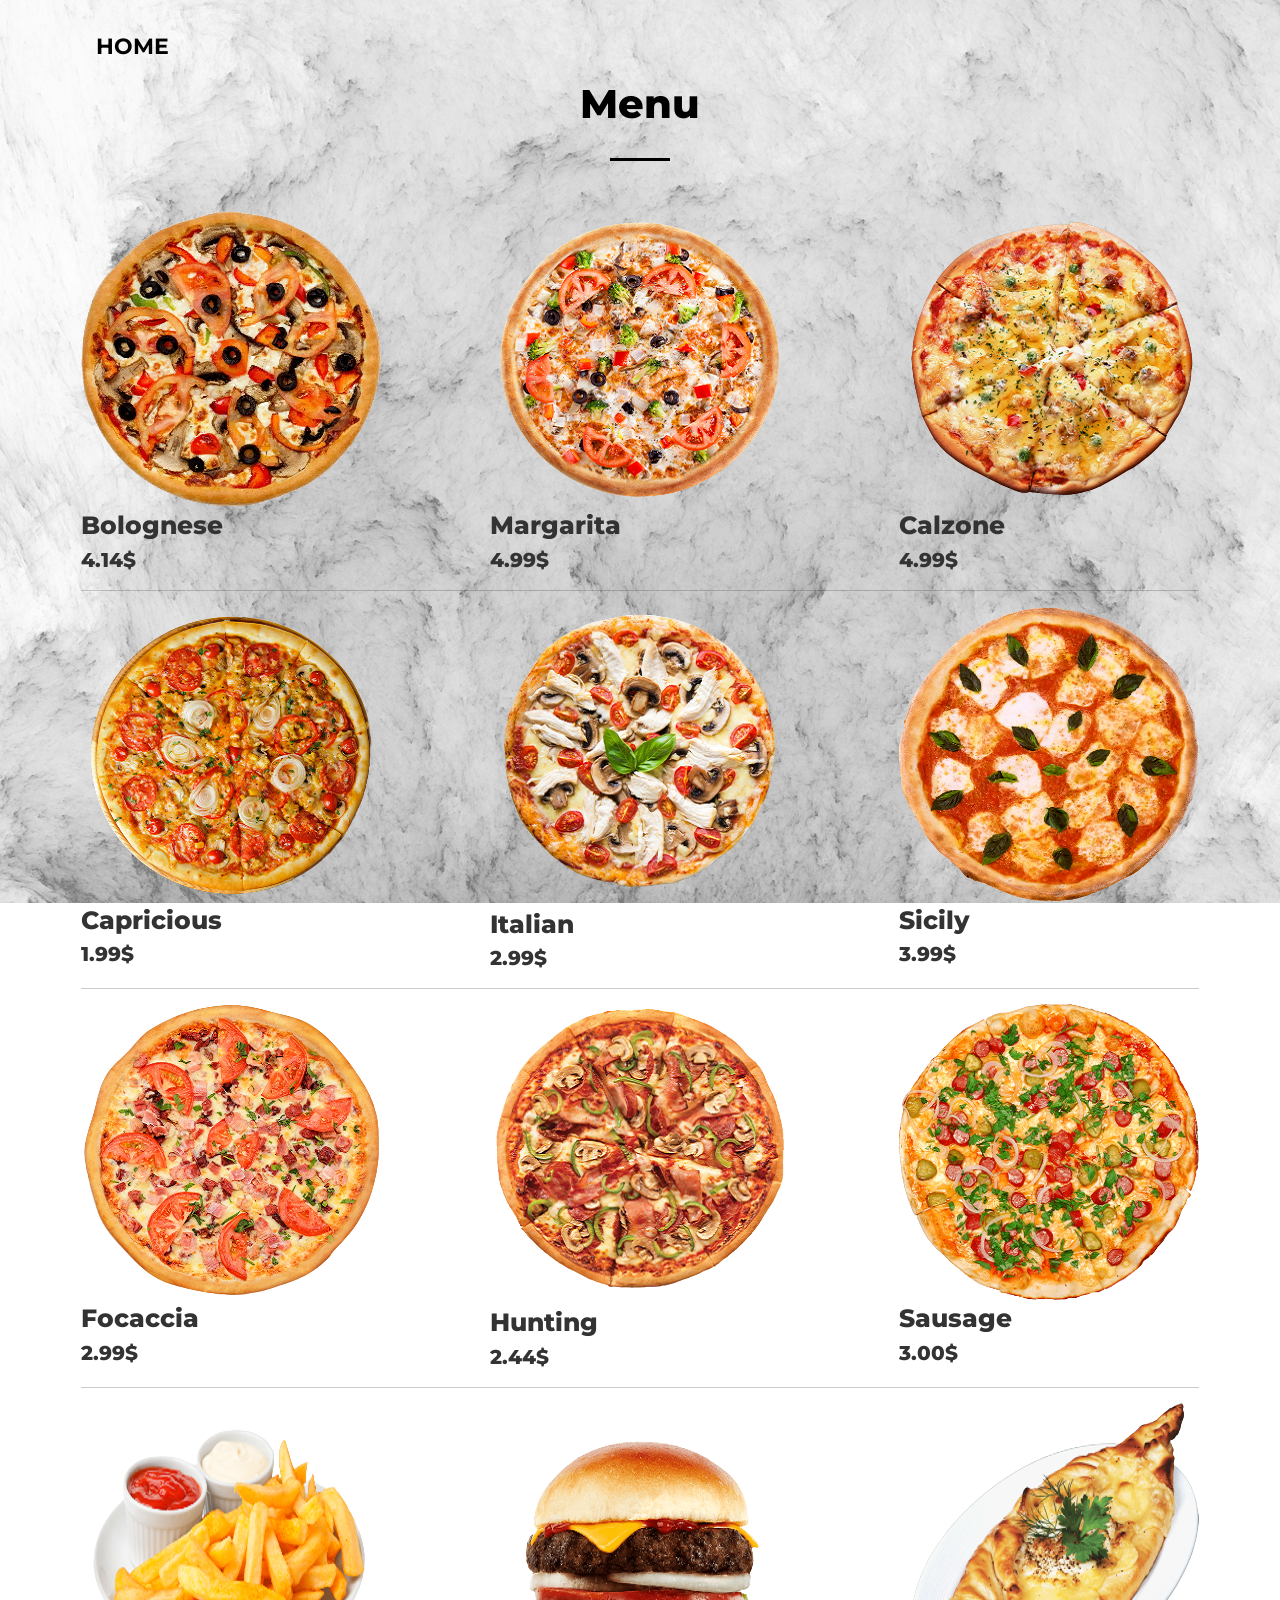
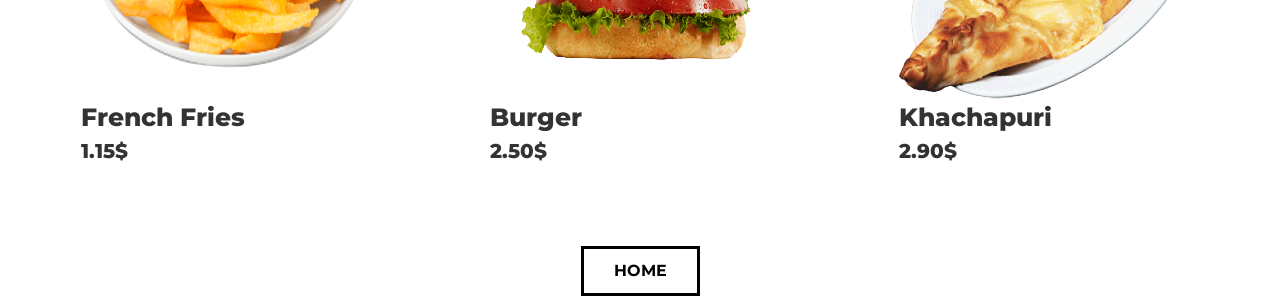
<file: page2/index.html>
<!DOCTYPE html>
<html lang="en">
<head>
    <title>OMNI: Menu</title>
    <meta charset="UTF-8">
    <meta name="viewport" content="width=device-width, initial-scale=1">
    <link href="https://cdn.jsdelivr.net/npm/bootstrap@5.1.3/dist/css/bootstrap.min.css" rel="stylesheet" integrity="sha384-1BmE4kWBq78iYhFldvKuhfTAU6auU8tT94WrHftjDbrCEXSU1oBoqyl2QvZ6jIW3" crossorigin="anonymous">
    <link rel="stylesheet" href="util/css/style2.css">
    <link rel="preconnect" href="https://fonts.googleapis.com">
<link rel="preconnect" href="https://fonts.gstatic.com" crossorigin>
<link href="https://fonts.googleapis.com/css2?family=Kaushan+Script&family=Montserrat:wght@100&display=swap" rel="stylesheet">
    
    
</head>

<body>
    
    <header class="header position-absolute">
    <div class="container">
        <div class="header_inner d-flex align-items-center">
        
        <nav class="nav text-uppercase" >
            <a class="nav_link fw-bold text-decoration-none d-inline-block position-relative align-top" href="../index.html">Home</a>
        
            
        </nav>    
        </div>
        
    </div>
    
    </header>
    
    <section class="section">
        <div class="container">
            <div class="section_header">
                <h6 id="menu2" class="section_title text-center">Menu</h6>
            </div>
            
            <div class="menu column d-flex justify-content-between">
                <div class="menu_item">
                    <img class="menu_img" src="../page2/util/image/Bolognese.png" alt="">
                    <div class="menu_title">Bolognese</div>
                    <div class="menu_price">4.14$</div>
                </div> 
                <div class="menu_item">
                    <img class="menu_img" src="../page2/util/image/margarita.png" alt="">
                    <div class="menu_title">Margarita</div>
                    <div class="menu_price">4.99$</div>
                </div>
                <div class="menu_item">
                    <img class="menu_img" src="../page2/util/image/Calzone.png" alt="">
                    <div class="menu_title">Calzone</div>
                    <div class="menu_price">4.99$</div>
                </div>
            </div>
            
            <hr d-block>
            
            <div class="menu column d-flex justify-content-between">
                <div class="menu_item">
                    <img class="menu_img" src="../page2/util/image/Capricious.png" alt="">
                    <div class="menu_title">Capricious</div>
                    <div class="menu_price">1.99$</div>
                </div>
                <div class="menu_item">
                    <img class="menu_img" src="../page2/util/image/Italian.png" alt="">
                    <div class="menu_title">Italian</div>
                    <div class="menu_price">2.99$</div>
                </div>
                <div class="menu_item">
                    <img class="menu_img" src="../page2/util/image/Sicily.png" alt="">
                    <div class="menu_title">Sicily</div>
                    <div class="menu_price">3.99$</div>
                </div>
            </div>
            
            <hr d-block>
            
            <div class="menu column d-flex justify-content-between">
                <div class="menu_item">
                    <img class="menu_img" src="../page2/util/image/Focaccia.png" alt="">
                    <div class="menu_title">Focaccia</div>
                    <div class="menu_price">2.99$</div>
                </div>
                <div class="menu_item">
                    <img class="menu_img" src="../page2/util/image/Hunting.png" alt="">
                    <div class="menu_title">Hunting</div>
                    <div class="menu_price">2.44$</div>
                </div>
                <div class="menu_item">
                    <img class="menu_img" src="../page2/util/image/Sausage.png" alt="">
                    <div class="menu_title">Sausage</div>
                    <div class="menu_price">3.00$</div>
                </div>
            </div>
            
            
            <hr d-block>
            
            <div class="menu column d-flex justify-content-between">
                <div class="menu_item">
                    <img class="menu_img" src="../page2/util/image/Fries.png" alt="">
                    <div class="menu_title">French Fries</div>
                    <div class="menu_price">1.15$</div>
                </div>
                <div class="menu_item">
                    <img class="menu_img" src="../page2/util/image/Cheeseburger.png" alt="">
                    <div class="menu_title">Burger</div>
                    <div class="menu_price">2.50$</div>
                </div>
                <div class="menu_item">
                    <img class="menu_img" src="../page2/util/image/Khachapuri.png" alt="">
                    <div class="menu_title">Khachapuri</div>
                    <div class="menu_price">2.90$</div>
                </div>
            </div>
            
            
            
        </div>
    </section>
    
    
    <div class=" d-flex flex-column justify-content-center text-center">
    <div class="container">
        <div class="First_inner text-align-center">
        
            
        <a class="button text-center align-top text-uppercase text-decoration-none d-inline-block fw-bold" href="../index.html">HOME</a>
        
    
    </div>
    </div>
    </div>

<script src="https://cdn.jsdelivr.net/npm/@popperjs/core@2.10.2/dist/umd/popper.min.js" integrity="sha384-7+zCNj/IqJ95wo16oMtfsKbZ9ccEh31eOz1HGyDuCQ6wgnyJNSYdrPa03rtR1zdB" crossorigin="anonymous"></script>
<script src="https://cdn.jsdelivr.net/npm/bootstrap@5.1.3/dist/js/bootstrap.min.js" integrity="sha384-QJHtvGhmr9XOIpI6YVutG+2QOK9T+ZnN4kzFN1RtK3zEFEIsxhlmWl5/YESvpZ13" crossorigin="anonymous"></script>
</body>
    </html>
</file>
<file: page2/util/css/style2.css>
body,
html{
    margin: 0;
    font-family: 'Montserrat', sans-serif;
    font-size: 15px;
    color: #333;
    background: url(../image/fon.jpg) no-repeat center center fixed;
    -webkit-background-size: cover;
    -moz-background-size: cover;
    -o-background-size: cover;
    background-size: cover;
}

/*section*/
.section{
    padding: 80px 0;
} 

.section_header{
    width: 100%;
    max-width: 900px;
    margin: 0 auto 50px;
    
}

.section_subtitle{
    font-size: 30px;
    font-family: 'Kaushan Script', cursive; 
    color: black; 
} 


.section_title{
    font-size: 40px;
    color: black;
    font-weight: 800;
}

.section_title:after{
    content: "";
    display: block;
    width: 60px;
    height: 3px; 
    margin: 30px auto; 
    
    background-color: black; 
}

.section_text{
    font-size: 15px;
    color: black;
}

/*menu*/
.menu_title{
    font-size: 25px;
    font-weight: 800;
} 

.menu_price{
    font-size: 20px;
    font-weight: 800;
} 

/*button*/
.button{
    
    padding: 10px/*верхниз*/ 30px/*левоправо*/;
    border: 3px solid black;
    color: black;
    font-size: 16px;
    font-weight: 800;
    transition: background 0.2s linear;
    
}

.button:hover{
    background: black;
    color: white;
}


/*Header*/
.header{
    padding-top: 30px;
    width: 100%;
    
    top: 0;
    left: 0;
    right: 0;
    z-index: 1000;
} 



/*Nav*/
.nav{
    font-size: 22px;
    
}
 

.nav_link{
    margin: 0 15px;
    color: black;
    
    transition: color 0.2s linear;
    font-weight: 800;
}

.nav_link:after{
    content: "";
    display: block;
    width: 100%;
    height: 3px;
    background-color: black;
    opacity: 0;
    
    position: absolute;
    top: 100%;
    left: 0;
    z-index: 1;
    
    transition: opacity 0.2s linear;
}

.nav_link:hover{
    color: black;
}

.nav_link:hover:after{
    opacity: 1;
} 


@media screen and (max-width:1200px){
    .container{
        width:1140px;
    }
}

@media screen and (max-width:1199px){
    .container{
        width:960px;
    }
}

@media screen and (max-width:991px){
    .container{
        width:720px;
    } 
    
    .menu img:nth-child(1){
        width:85%
    } 
    
    .menu{
        font-size: 20px;
    } 
    
    .section_title{
        font-size: 30px;
    }
    
}

@media screen and (max-width:767px){
    .container{
        width:540px;
    } 
}

@media screen and (max-width:575px){
    .container{
        width:100%;
        padding: 0 15px;
    }
    
    .nav_link{
        font-size: 20px;
    } 
    
    .section_title{
        font-size: 40px;
    } 
    
    .menu_title{
        font-size: 18px;
    }
    
    .menu-price{
        font-size: 3px;
    }
    
    .menu.item{
        object-fit: contain; 
    } 
}
</file>
